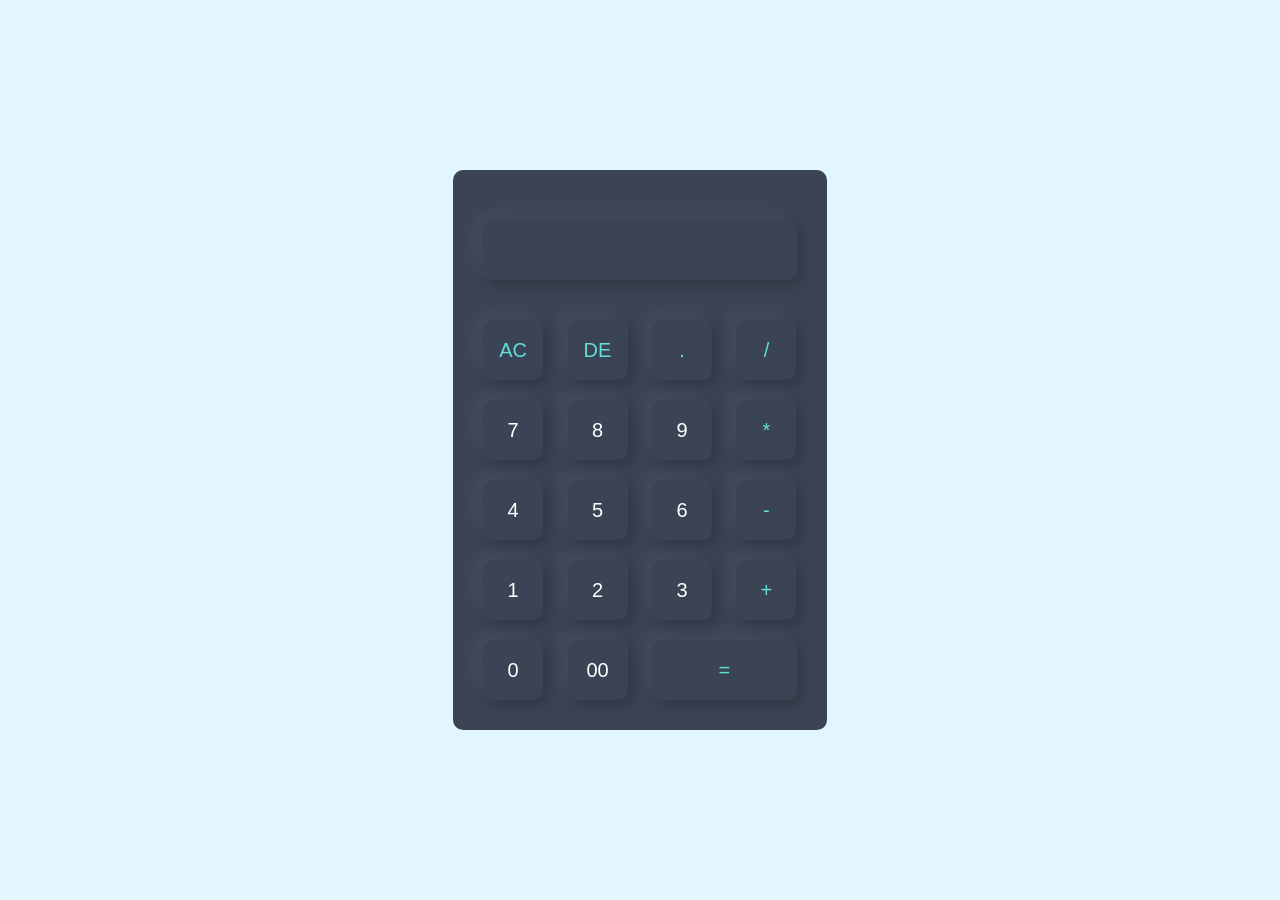
<file: index.html>
<!DOCTYPE html>
<html lang="en" dir="ltr">
    <head>
        <meta charset="utf-8">
        <meta name="viewport" content="width=device-width, initial-scale=1">
        <meta name="author" content="Samuel Yazie">
        <meta name="description" content="Samuel Yazie web developer">
        <meta name="keywords" content="web developer, web, developer, 
          front-end, html, css, javascript, react, sqi">
        <title>calculator</title>
        <link rel="stylesheet" href="./assets/style/index.css" media="all">
        <script type="module" src="./assets/script/index.js"></script>
    </head>
    <body>
        <div class="container">
            <div class="calculator">
                <form>
                    <div class="display">
                        <input type="text" name="display" id="display">
                    </div>
                    <div class="num-inputs">
                        <input type="button" value="AC" class="AC">
                        <input type="button" value="DE" class="DE">
                        <input type="button" value="." class="number dot">
                        <input type="button" value="/" class="operation divide">
                    </div>
                    <div class="num-inputs">
                        <input type="button" value="7" class="number seven">
                        <input type="button" value="8" class="number eight">
                        <input type="button" value="9" class="number nine">
                        <input type="button" value="*" class="operation multiply">
                    </div>
                    <div class="num-inputs">
                        <input type="button" value="4" class="number four">
                        <input type="button" value="5" class="number five">
                        <input type="button" value="6" class="number six">
                        <input type="button" value="-" class="operation substract">
                    </div>
                    <div class="num-inputs">
                        <input type="button" value="1" class="number one">
                        <input type="button" value="2" class="number two">
                        <input type="button" value="3" class="number three">
                        <input type="button" value="+" class="operation add">
                    </div>
                    <div class="num-inputs">
                        <input type="button" value="0" class="number zero">
                        <input type="button" value="00" class="number zero2">
                        <input type="button" value="=" class="equal">
                    </div>
                </form>
            </div>
        </div>
    </body>
</html>
</file>
<file: assets/style/index.css>
@import "./index-reset.css";


.calculator {
    background-color: #3b4454;
    padding: 20px;
    border-radius: 10px;
}

.calculator form input {
    border: 0;
    outline: 0;
    width: 60px;
    height: 60px;
    border-radius: 10px;
    box-shadow: -8px -8px 15px rgba(255 255 255 / 0.05), 5px 5px 15px rgba(0 0 0 / 0.2);
    background: transparent;
    font-size: 20px;
    color: #fff;
    margin: 10px;
}

form input[type="button"] {
    cursor: pointer;
}

form .display {
    display: flex;
    justify-content: flex-end;
    margin: 20px 0;
}

form .display input {
    text-align: right;
    flex: 1;
    font-size: 45px;
    /* box-shadow: none; */
}

form input.equal {
    width: 145px;
}

form input.display3 {
    width: 310px;
    text-align: right;
    flex: 1;
    font-size: 45px;
}

.num-inputs input:hover  {
    background-color: #333b48;
}

form input.equal, form input.operation, form input.dot, form input.AC, form input.DE {
    color: #63ddd5;
}
</file>
<file: assets/style/calculator.css>
@import "./calculator-reset.css";


.calculator {
    background-color: #3b4454;
    padding: 20px;
    border-radius: 10px;
}

.calculator form input {
    border: 0;
    outline: 0;
    width: 60px;
    height: 60px;
    border-radius: 10px;
    box-shadow: -8px -8px 15px rgba(255 255 255 / 0.05), 5px 5px 15px rgba(0 0 0 / 0.2);
    background: transparent;
    font-size: 20px;
    color: #fff;
    margin: 10px;
}

form input[type="button"] {
    cursor: pointer;
}

form .display {
    display: flex;
    justify-content: flex-end;
    margin: 20px 0;
}

form .display input {
    text-align: right;
    flex: 1;
    font-size: 45px;
    /* box-shadow: none; */
}

form input.equal {
    width: 145px;
}

form input.display3 {
    width: 310px;
    text-align: right;
    flex: 1;
    font-size: 45px;
}

.num-inputs input:hover  {
    background-color: #333b48;
}

form input.equal, form input.operation, form input.dot, form input.AC, form input.DE {
    color: #63ddd5;
}
</file>
